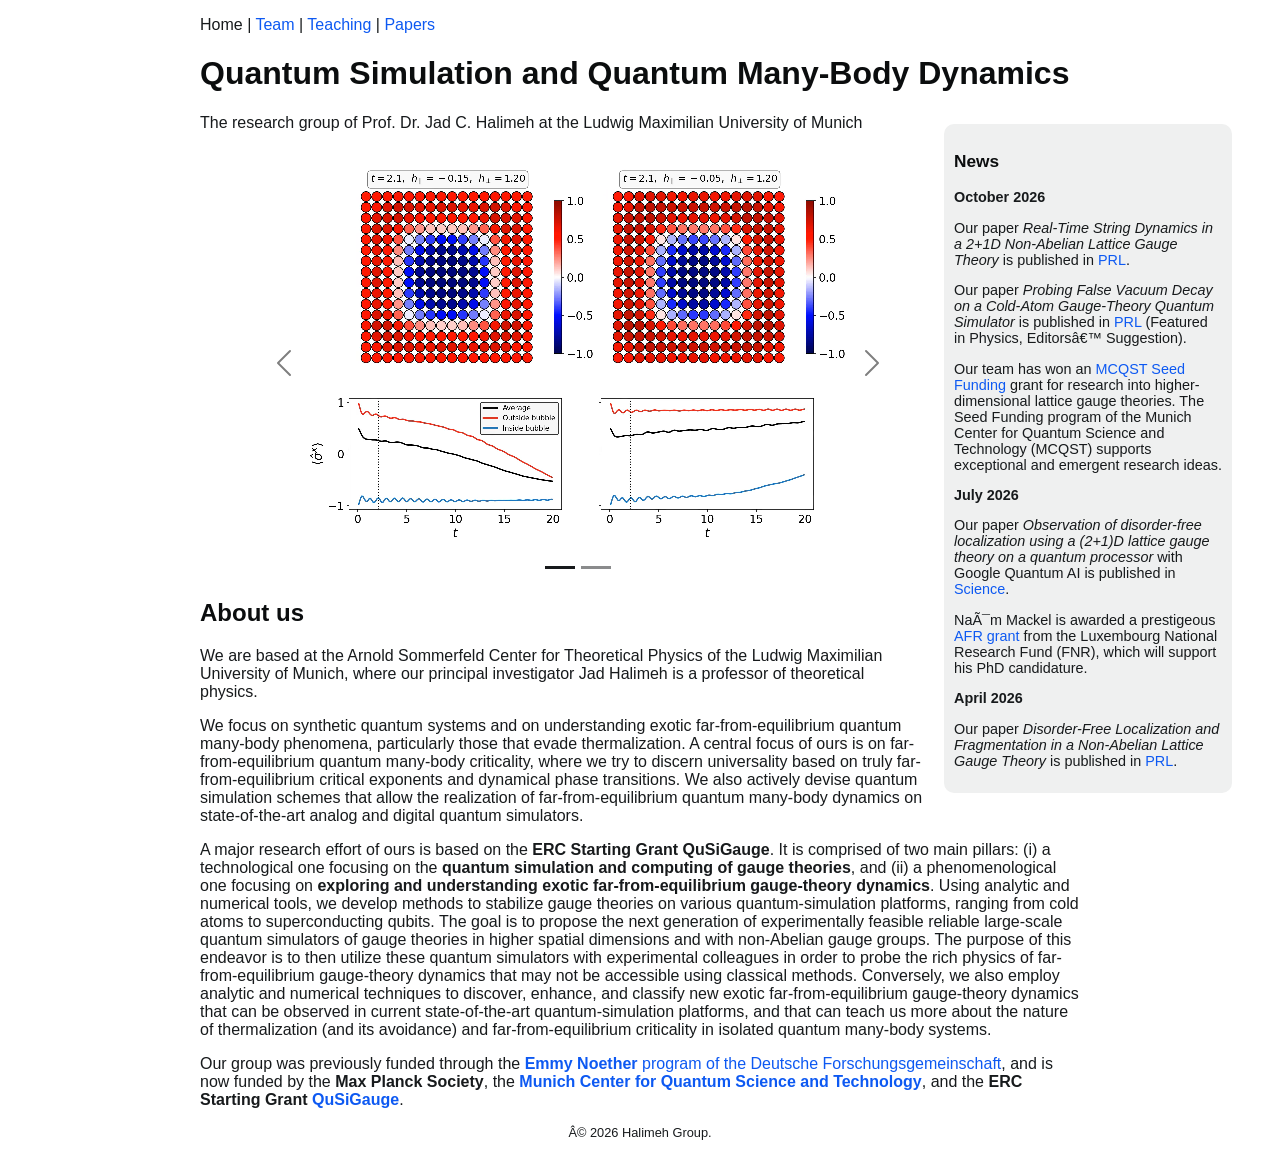
<file: index.html>
<!DOCTYPE html>
<html>
    <head>
        <title>Halimeh Group</title>
        <meta name="description" content="Website of Jad Halimeh's research group">
        <meta name="viewport" content="width=device-width, initial-scale=1">
        <link rel="stylesheet" href="carousel.css">
        <link rel="stylesheet" href="style.css">
    </head>
    <body>
        <p>
            Home
            |
            <a href="team.html">Team</a>
            |
            <a href="teaching.html">Teaching</a>
            |
            <a href="https://homepages.physik.uni-muenchen.de/~Jad.Halimeh/">Papers</a>
        </p>
        <h1>Quantum Simulation and Quantum Many-Body Dynamics</h1>
        <div class=news>
            <h3>News</h3>
            <b>October 2026</b>
            <p>Our paper <i>Real-Time String Dynamics in a 2+1D
Non-Abelian Lattice Gauge Theory</i>  is published in <a href="https://doi.org/10.1103/52gk-hh7y">PRL</a>.</p>
            <p>Our paper <i>Probing False Vacuum Decay on a Cold-Atom Gauge-Theory Quantum Simulator</i>  is published in <a href="https://doi.org/10.1103/vhnm-j9bw">PRL</a> (Featured in Physics, Editors’ Suggestion).</p>
            <p>Our team has won an <a href="https://www.mcqst.de/support/seed-funding/">MCQST Seed Funding</a> grant for research into higher-dimensional lattice gauge theories. The Seed Funding program of the Munich Center for Quantum Science and Technology (MCQST) supports exceptional and emergent research ideas.</p>
            <b>July 2026</b>
            <p>Our paper <i>Observation of disorder-free localization using a (2+1)D lattice gauge theory on a quantum processor</i>  with Google Quantum AI is published in <a href="https://doi.org/10.1126/science.adr9680">Science</a>.</p>
            <p>Naïm Mackel is awarded a prestigeous <a href="https://www.fnr.lu/funding-instruments/afr/">AFR grant</a> from the Luxembourg National Research Fund (FNR), which will support his PhD candidature.</p>
            <b>April 2026</b>
            <p>Our paper <i>Disorder-Free Localization and Fragmentation in a Non-Abelian Lattice Gauge Theory</i> is published in <a href="https://doi.org/10.1103/fhfy-dh85">PRL</a>.</p>
        </div>
        <p>The research group of Prof. Dr. Jad C. Halimeh at the Ludwig Maximilian University of Munich</p>
        <div id="media-carousel" class="carousel slide" data-bs-ride="carousel" data-bs-interval="5000">
            <div class="carousel-inner">
                <div class="carousel-item active"><video src="images/false-vacuum-bubble.webm" class="image" autoplay muted loop></video></div>
                <div class="carousel-item"><video src="images/string-dynamics.webm" class="image" autoplay muted loop></video></div>
            </div>
            <div class="carousel-indicators">
                <button type="button" data-bs-target="#media-carousel" data-bs-slide-to="0" class="active" aria-current="true" aria-label="Slide 1"></button>
                <button type="button" data-bs-target="#media-carousel" data-bs-slide-to="1" aria-label="Slide 2"></button>
            </div>
            <button class="carousel-control-prev" type="button" data-bs-target="#media-carousel" data-bs-slide="prev">
                <span class="carousel-control-prev-icon" aria-hidden="true"></span>
                <span class="visually-hidden">Previous</span>
            </button>
            <button class="carousel-control-next" type="button" data-bs-target="#media-carousel" data-bs-slide="next">
                <span class="carousel-control-next-icon" aria-hidden="true"></span>
                <span class="visually-hidden">Next</span>
            </button>
        </div>
        <h2>About us</h2>
        <p>We are based at the Arnold Sommerfeld Center for Theoretical Physics of the Ludwig Maximilian University of Munich, where our principal investigator Jad Halimeh is a professor of theoretical physics.</p>
        <p>We focus on synthetic quantum systems and on understanding exotic far-from-equilibrium quantum many-body phenomena, particularly those that evade thermalization. A central focus of ours is on far-from-equilibrium quantum many-body criticality, where we try to discern universality based on truly far-from-equilibrium critical exponents and dynamical phase transitions. We also actively devise quantum simulation schemes that allow the realization of far-from-equilibrium quantum many-body dynamics on state-of-the-art analog and digital quantum simulators.</p>
        <p>A major research effort of ours is based on the <b>ERC Starting Grant QuSiGauge</b>. It is comprised of two main pillars: (i) a technological one focusing on the <b>quantum simulation and computing of gauge theories</b>, and (ii) a phenomenological one focusing on <b>exploring and understanding exotic far-from-equilibrium gauge-theory dynamics</b>. Using analytic and numerical tools, we develop methods to stabilize gauge theories on various quantum-simulation platforms, ranging from cold atoms to superconducting qubits. The goal is to propose the next generation of experimentally feasible reliable large-scale quantum simulators of gauge theories in higher spatial dimensions and with non-Abelian gauge groups. The purpose of this endeavor is to then utilize these quantum simulators with experimental colleagues in order to probe the rich physics of far-from-equilibrium gauge-theory dynamics that may not be accessible using classical methods. Conversely, we also employ analytic and numerical techniques to discover, enhance, and classify new exotic far-from-equilibrium gauge-theory dynamics that can be observed in current state-of-the-art quantum-simulation platforms, and that can teach us more about the nature of thermalization (and its avoidance) and far-from-equilibrium criticality in isolated quantum many-body systems.</p>
        <p>Our group was previously funded through the <a href="https://gepris.dfg.de/gepris/projekt/519873523"><b>Emmy Noether</b> program of the Deutsche Forschungsgemeinschaft</a>, and is now funded by the <b>Max Planck Society</b>, the <b><a href="https://www.mcqst.de/">Munich Center for Quantum Science and Technology</a></b>, and the <b>ERC Starting Grant <a href="https://cordis.europa.eu/project/id/101165667">QuSiGauge</a></b>.</p>
        <p style="font-size:0.8em;text-align:center;">© 2026 Halimeh Group.</p>
        <script src="https://cdn.jsdelivr.net/npm/bootstrap@5.3.3/dist/js/bootstrap.bundle.min.js" integrity="sha384-YvpcrYf0tY3lHB60NNkmXc5s9fDVZLESaAA55NDzOxhy9GkcIdslK1eN7N6jIeHz" crossorigin="anonymous"></script>
    </body>
</html>
</file>
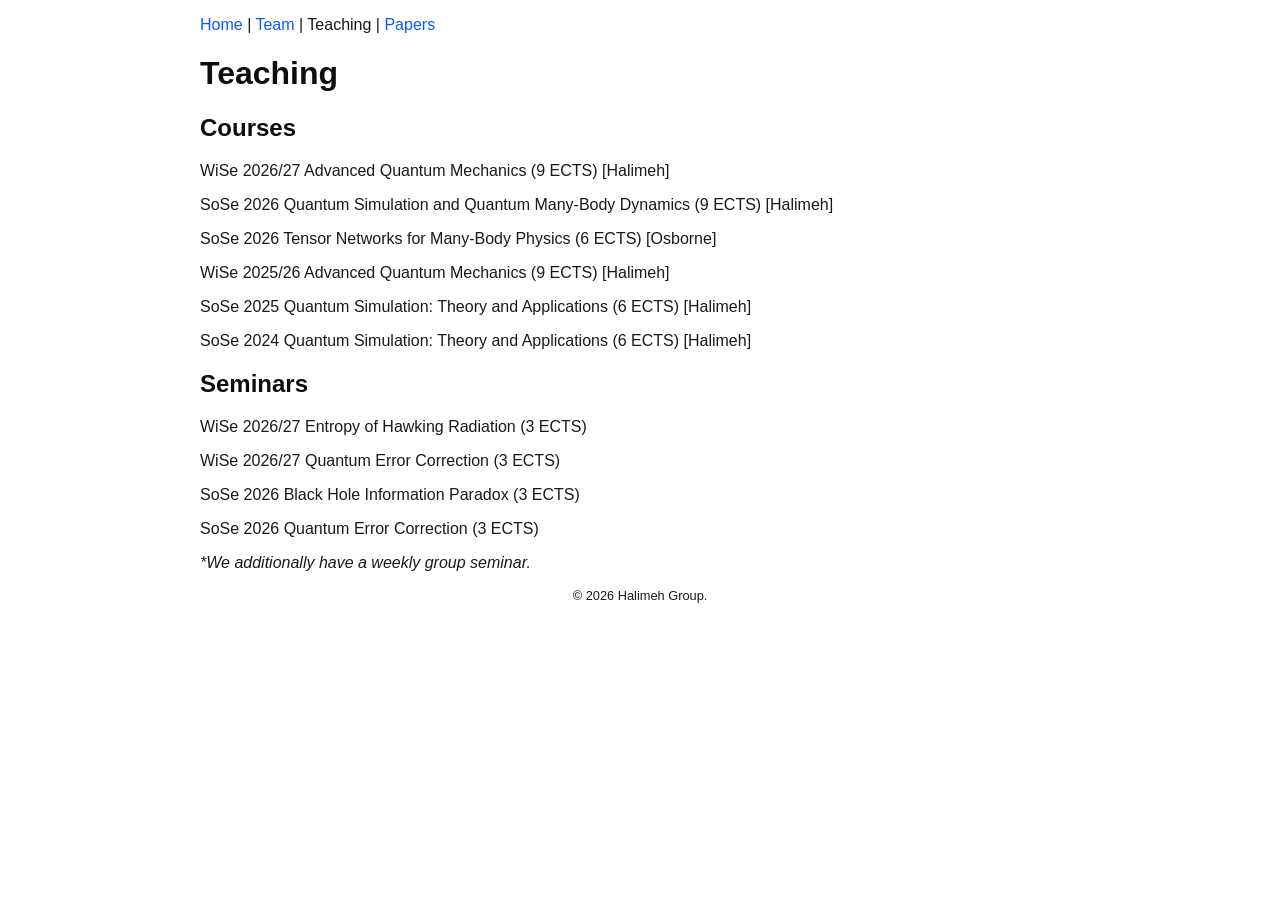
<file: teaching.html>
<!DOCTYPE html>
<html>
    <head>
        <title>Halimeh Group – Teaching</title>
        <meta name="description" content="Website of Jad Halimeh's research group">
        <meta name="viewport" content="width=device-width, initial-scale=1">
        <link rel="stylesheet" href="style.css">
    </head>
    <body>
        <p>
            <a href="/">Home</a>
            |
            <a href="team.html">Team</a>
            |
            Teaching
            |
            <a href="https://homepages.physik.uni-muenchen.de/~Jad.Halimeh/">Papers</a>
        </p>
        <h1>Teaching</h1>
        <h2>Courses</h2>
        <p>WiSe 2026/27 Advanced Quantum Mechanics (9 ECTS) [Halimeh]</p>
        <p>SoSe 2026 Quantum Simulation and Quantum Many-Body Dynamics (9 ECTS) [Halimeh]</p>
        <p>SoSe 2026 Tensor Networks for Many-Body Physics (6 ECTS) [Osborne]</p>
        <p>WiSe 2025/26 Advanced Quantum Mechanics (9 ECTS) [Halimeh]</p>
        <p>SoSe 2025 Quantum Simulation: Theory and Applications (6 ECTS) [Halimeh]</p>
        <p>SoSe 2024 Quantum Simulation: Theory and Applications (6 ECTS) [Halimeh]</p>
        <h2>Seminars</h2>
        <p>WiSe 2026/27 Entropy of Hawking Radiation (3 ECTS)</p>
        <p>WiSe 2026/27 Quantum Error Correction (3 ECTS)</p>
        <p>SoSe 2026 Black Hole Information Paradox (3 ECTS)</p>
        <p>SoSe 2026 Quantum Error Correction (3 ECTS)</p>
        <p><i>*We additionally have a weekly group seminar.</i></p>
        <p style="font-size:0.8em;text-align:center;clear:both;">© 2026 Halimeh Group.</p>
    </body>
</html>
</file>
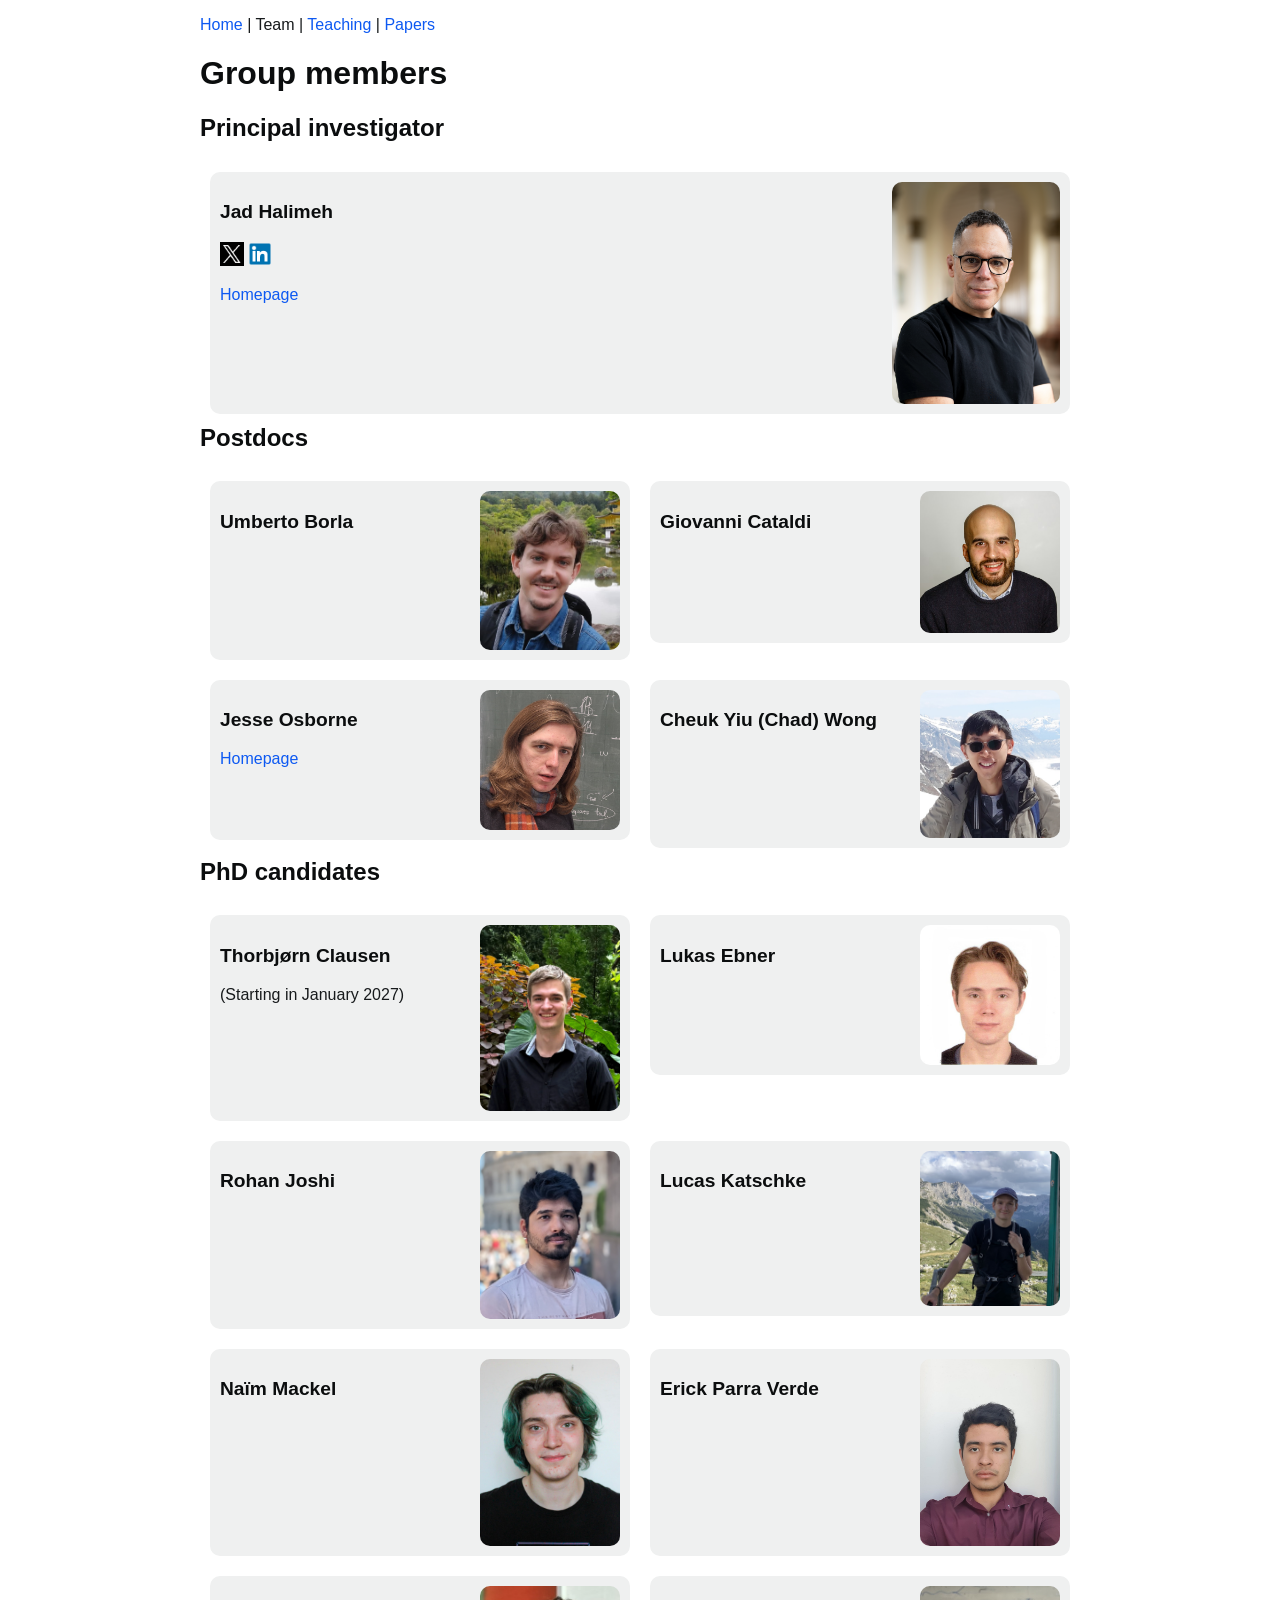
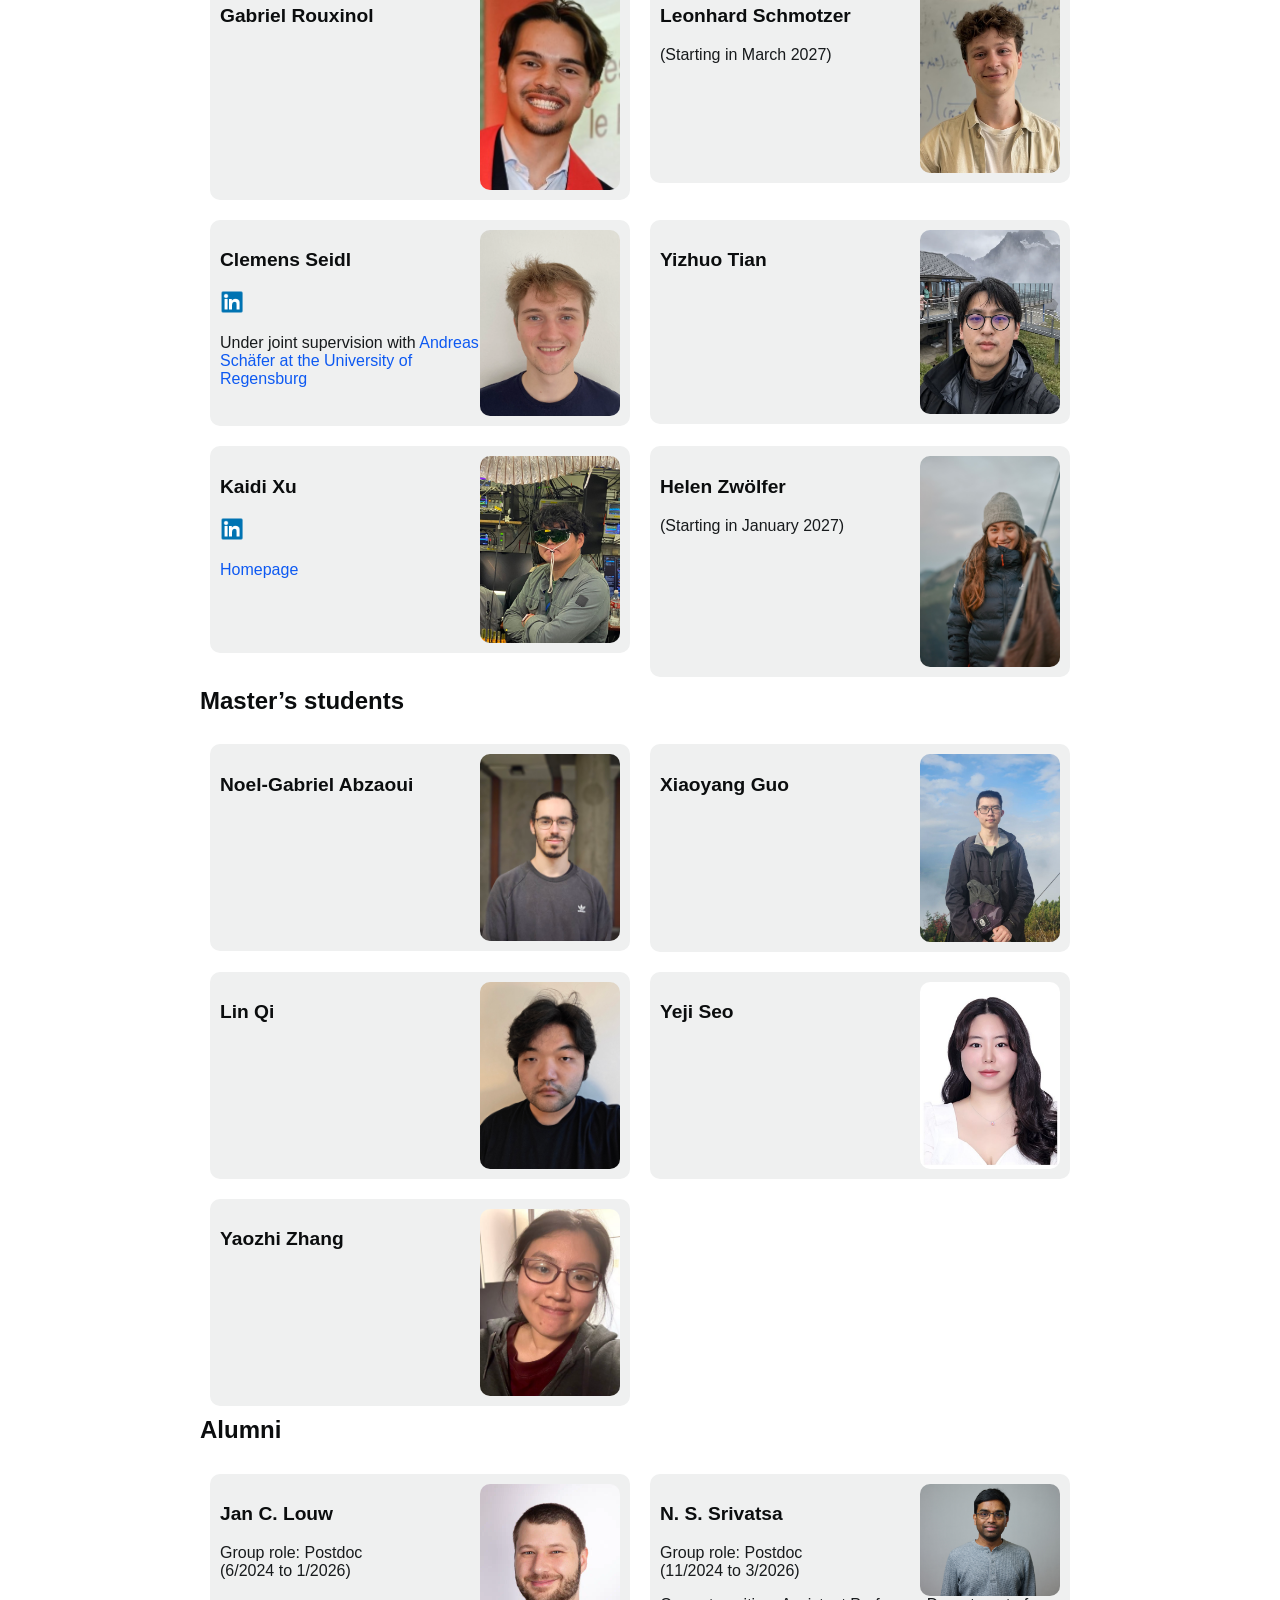
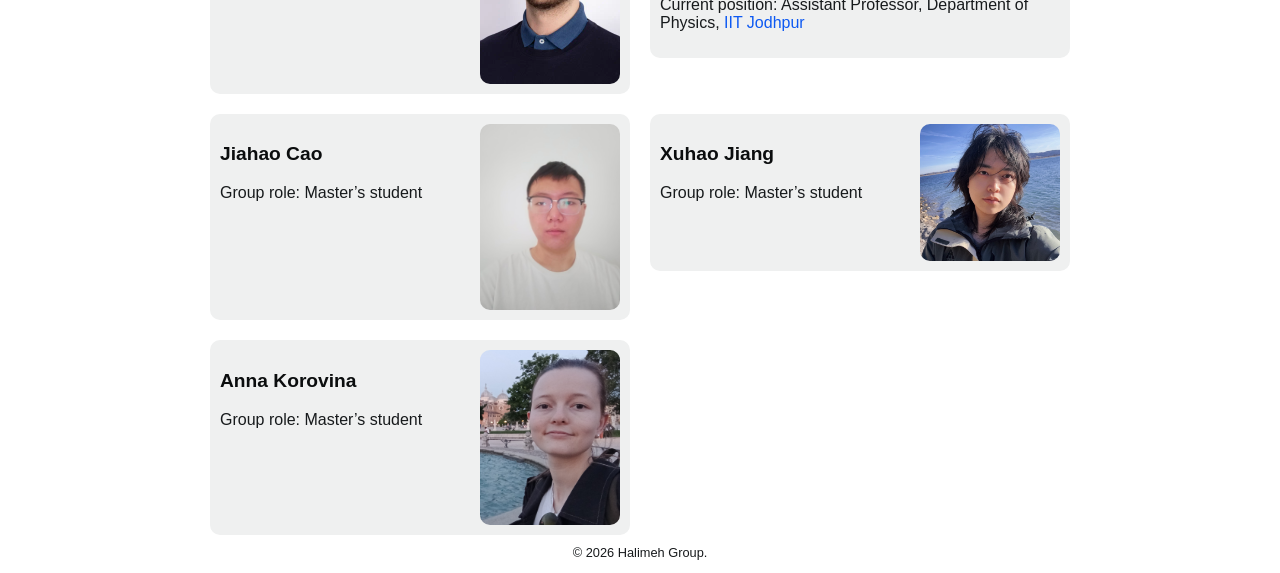
<file: team.html>
<!DOCTYPE html>
<html>
    <head>
        <title>Halimeh Group – Team</title>
        <meta name="description" content="Website of Jad Halimeh's research group">
        <meta name="viewport" content="width=device-width, initial-scale=1">
        <link rel="stylesheet" href="style.css">
    </head>
    <body>
        <p>
            <a href="/">Home</a>
            |
            Team
            |
            <a href="teaching.html">Teaching</a>
            |
            <a href="https://homepages.physik.uni-muenchen.de/~Jad.Halimeh/">Papers</a>
        </p>
        <h1>Group members</h1>
        <h2>Principal investigator</h2>
        <div class="profile-row">
            <div class="profile-entry-wide">
                <img src="portraits/jad.png" class="portrait-wide">
                <h3>Jad Halimeh</h3>
                <p><a href="https://x.com/JCHalimeh"><img class=icon src="icons/x.ico"></a> <a href="https://www.linkedin.com/in/jad-c-halimeh-478250a6/"><img class=icon src="icons/linkedin.ico"></a></p>
                <p><a href="https://homepages.physik.uni-muenchen.de/~Jad.Halimeh/">Homepage</a></p>
            </div>
        </div>
        <h2 style="clear:both;">Postdocs</h2>
        <div class="profile-row">
            <div class="profile-entry">
                <img src="portraits/umberto.jpg" class="portrait">
                <h3>Umberto Borla</h3>
            </div>
            <div class="profile-entry">
                <img src="portraits/giovanni.jpg" class="portrait">
                <h3>Giovanni Cataldi</h3>
            </div>
        </div>
        <div class="profile-row">
            <div class="profile-entry">
                <img src="portraits/jesse.jpg" class="portrait">
                <h3>Jesse Osborne</h3>
                <p><a href="https://jesseosborne.com/">Homepage</a></p>
            </div>
            <div class="profile-entry">
                <img src="portraits/chad2.jpg" class="portrait">
                <h3>Cheuk Yiu (Chad) Wong</h3>
            </div>
        </div>
        <h2 style="clear:both;">PhD candidates</h2>
        <div class="profile-row">
            <div class="profile-entry">
                <img src="portraits/thorbjorn.png" class="portrait">
                <h3>Thorbjørn Clausen</h3>
                <p>(Starting in January 2027)</p>
            </div>
            <div class="profile-entry">
                <img src="portraits/lukas.jpg" class="portrait">
                <h3>Lukas Ebner</h3>
            </div>
        </div>
        <div class="profile-row">
            <div class="profile-entry">
                <img src="portraits/rohan.jpg" class="portrait">
                <h3>Rohan Joshi</h3>
            </div>
            <div class="profile-entry">
                <img src="portraits/lucas-crop.jpg" class="portrait">
                <h3>Lucas Katschke</h3>
            </div>
        </div>
        <div class="profile-row">
            <div class="profile-entry">
                <img src="portraits/naim.jpg" class="portrait">
                <h3>Naïm Mackel</h3>
            </div>
            <div class="profile-entry">
                <img src="portraits/erick.jpg" class="portrait">
                <h3>Erick Parra Verde</h3>
            </div>
        </div>
        <div class="profile-row">
            <div class="profile-entry">
                <img src="portraits/gabriel.jpg" class="portrait">
                <h3>Gabriel Rouxinol</h3>
            </div>
            <div class="profile-entry">
                <img src="portraits/leonhard.png" class="portrait">
                <h3>Leonhard Schmotzer</h3>
                <p>(Starting in March 2027)</p>
            </div>
        </div>
        <div class="profile-row">
            <div class="profile-entry">
                <img src="portraits/clemens.webp" class="portrait">
                <h3>Clemens Seidl</h3>
                <p><a href="https://www.linkedin.com/in/clemensseidl"><img class=icon src="icons/linkedin.ico"></a></p>
                <p>Under joint supervision with <a href="https://www.uni-regensburg.de/physik/emeriti/aschaefer">Andreas Schäfer at the University of Regensburg</a></p>
            </div>
            <div class="profile-entry">
                <img src="portraits/yizhuo.webp" class="portrait">
                <h3>Yizhuo Tian</h3>
            </div>
        </div>
        <div class="profile-row">
            <div class="profile-entry">
                <img src="portraits/kaidi2.jpg" class="portrait">
                <h3>Kaidi Xu</h3>
                <p><a href="https://www.linkedin.com/in/kaidi-xu-83564523a"><img class=icon src="icons/linkedin.ico"></a></p>
                <p><a href="https://sites.google.com/view/kaidixu">Homepage</a></p>
            </div>
            <div class="profile-entry">
                <img src="portraits/helen.jpg" class="portrait">
                <h3>Helen Zwölfer</h3>
                <p>(Starting in January 2027)</p>
            </div>
        </div>
        <h2 style="clear:both;">Master’s students</h2>
        <div class="profile-row">
            <div class="profile-entry">
                <img src="portraits/noel-gabriel.jpg" class="portrait">
                <h3>Noel-Gabriel Abzaoui</h3>
            </div>
            <div class="profile-entry">
                <img src="portraits/xiaoyang2-crop.jpg" class="portrait">
                <h3>Xiaoyang Guo</h3>
            </div>
        </div>
        <div class="profile-row">
            <div class="profile-entry">
                <img src="portraits/lin.jpg" class="portrait">
                <h3>Lin Qi</h3>
            </div>
            <div class="profile-entry">
                <img src="portraits/yeji.jpg" class="portrait">
                <h3>Yeji Seo</h3>
            </div>
        </div>
        <div class="profile-row">
            <div class="profile-entry">
                <img src="portraits/yaozhi.jpg" class="portrait">
                <h3>Yaozhi Zhang</h3>
            </div>
        </div>
        <h2 style="clear:both;">Alumni</h2>
        <div class="profile-row">
            <div class="profile-entry">
                <img src="portraits/jan.png" class="portrait">
                <h3>Jan C. Louw</h3>
                <p>Group role: Postdoc<br>(6/2024 to 1/2026)</p>
            </div>
            <div class="profile-entry">
                <img src="portraits/srivatsa.jpg" class="portrait">
                <h3>N. S. Srivatsa</h3>
                <p>Group role: Postdoc<br>(11/2024 to 3/2026)</p>
                <p>Current position: Assistant Professor, Department of Physics, <a href="https://iitj.ac.in/">IIT Jodhpur</a></p>
            </div>
        </div>
        <div class="profile-row">
            <div class="profile-entry">
                <img src="portraits/jiahao.jpg" class="portrait">
                <h3>Jiahao Cao</h3>
                <p>Group role: Master’s student</p>
            </div>
            <div class="profile-entry">
                <img src="portraits/xuhao.jpg" class="portrait">
                <h3>Xuhao Jiang</h3>
                <p>Group role: Master’s student</p>
            </div>
        </div>
        <div class="profile-row">
            <div class="profile-entry">
                <img src="portraits/anna.jpg" class="portrait">
                <h3>Anna Korovina</h3>
                <p>Group role: Master’s student</p>
            </div>
        </div>
        <p style="font-size:0.8em;text-align:center;clear:both;">© 2026 Halimeh Group.</p>
    </body>
</html>
</file>
<file: style.css>
body {
    font-family: Noto Sans, Roboto, Arial, Helvetica;
    background-color: hsl(220, 5%, 10%);
    color: hsl(220, 10%, 80%);
    width: 95%;
    max-width: 55em;
    margin-left: auto;
    margin-right: auto;
}

a {
    color: hsl(200, 90%, 50%);
}

a:link, a:visited {
    text-decoration: none;
}

a:hover, a:active {
    text-decoration: underline;
}

h1, h2, h3 {
    font-weight: bold;
    color: hsl(220, 10%, 90%);
}

p {
    font-size: 1em;
}

h1 {
    font-size: 2em;
}

h2 {
    font-size: 1.5em;
}

h3 {
    font-size: 1.2em;
}

.profile-row {
    clear: both;
}

.profile-entry {
    float: left;
    width: calc(50% - 40px);
    background-color: hsl(220, 5%, 15%);
    border-radius: 10px;
    padding: 10px;
    margin: 10px
}

.profile-entry-wide {
    float: left;
    width: calc(100% - 40px);
    background-color: hsl(220, 5%, 15%);
    border-radius: 10px;
    padding: 10px;
    margin: 10px
}

.portrait {
    float: right;
    width: 35%;
    border-radius: 10px;
}

.portrait-wide {
    float: right;
    width: 20%;
    border-radius: 10px;
}

.news {
    float: right;
    width: calc(35% - 40px);
    background-color: hsl(220, 5%, 15%);
    border-radius: 10px;
    padding: 10px;
    margin: 10px;
    margin-left: 20px;
    margin-right: calc(max(360px - 40vw, 40px - 35%));
    font-size: 0.9em;
}

.image {
    max-width: 100%;
    border-radius: 10px;
}

.icon {
    height: 1.5em;
}

.carousel {
    display: flow-root;
    margin: 1em 2em;
}

.carousel-inner {
    height: min(400px, 65vw);
}

.carousel-item {
    height: 100%;
}

.carousel-item .image {
    display: block;
    height: 100%;
    width: auto;
    margin: auto;
    object-fit: contain;
}

.carousel-indicators {
    position: relative;
    margin: 0.5em 15% 0;
}

.carousel-indicators [data-bs-target] {
    background-color: hsl(220, 10%, 80%);
}

@media (prefers-color-scheme: light) {
    body {
        background-color: white;
        color: hsl(200, 10%, 10%);
    }

    a {
        color: hsl(220, 90%, 50%);
    }

    h1, h2, h3 {
        font-weight: bold;
        color: hsl(200, 10%, 5%);
    }

    .profile-entry, .profile-entry-wide, .news {
        background-color: hsl(200, 5%, 94%);
    }

    .carousel-control-prev-icon, .carousel-control-next-icon {
        filter: invert(1);
    }

    .carousel-indicators [data-bs-target] {
        background-color: hsl(200, 10%, 10%);
    }
}

@media (max-width: 767px) {
    .profile-entry, .news {
        width: calc(100% - 40px);
    }

    .news {
        font-size: 1em;
        margin-left: 10px;
        margin-right: 10px;
    }

    .portrait-wide {
        width: 35%;
    }

    .image {
        max-width: 100%;
    }
}
</file>
<file: carousel.css>
/*!
 * Carousel styles extracted from Bootstrap v5.3.3 (https://getbootstrap.com/)
 * Copyright 2011-2024 The Bootstrap Authors
 * Licensed under MIT (https://github.com/twbs/bootstrap/blob/main/LICENSE)
 */
.carousel {
  position: relative;
}

.carousel.pointer-event {
  touch-action: pan-y;
}

.carousel-inner {
  position: relative;
  width: 100%;
  overflow: hidden;
}
.carousel-inner::after {
  display: block;
  clear: both;
  content: "";
}

.carousel-item {
  position: relative;
  display: none;
  float: left;
  width: 100%;
  margin-right: -100%;
  -webkit-backface-visibility: hidden;
  backface-visibility: hidden;
  transition: transform 0.6s ease-in-out;
}
@media (prefers-reduced-motion: reduce) {
  .carousel-item {
    transition: none;
  }
}

.carousel-item.active,
.carousel-item-next,
.carousel-item-prev {
  display: block;
}

.carousel-item-next:not(.carousel-item-start),
.active.carousel-item-end {
  transform: translateX(100%);
}

.carousel-item-prev:not(.carousel-item-end),
.active.carousel-item-start {
  transform: translateX(-100%);
}

.carousel-fade .carousel-item {
  opacity: 0;
  transition-property: opacity;
  transform: none;
}
.carousel-fade .carousel-item.active,
.carousel-fade .carousel-item-next.carousel-item-start,
.carousel-fade .carousel-item-prev.carousel-item-end {
  z-index: 1;
  opacity: 1;
}
.carousel-fade .active.carousel-item-start,
.carousel-fade .active.carousel-item-end {
  z-index: 0;
  opacity: 0;
  transition: opacity 0s 0.6s;
}
@media (prefers-reduced-motion: reduce) {
  .carousel-fade .active.carousel-item-start,
  .carousel-fade .active.carousel-item-end {
    transition: none;
  }
}

.carousel-control-prev,
.carousel-control-next {
  position: absolute;
  top: 0;
  bottom: 0;
  z-index: 1;
  display: flex;
  align-items: center;
  justify-content: center;
  width: 15%;
  padding: 0;
  color: #fff;
  text-align: center;
  background: none;
  border: 0;
  opacity: 0.5;
  transition: opacity 0.15s ease;
}
@media (prefers-reduced-motion: reduce) {
  .carousel-control-prev,
  .carousel-control-next {
    transition: none;
  }
}
.carousel-control-prev:hover, .carousel-control-prev:focus,
.carousel-control-next:hover,
.carousel-control-next:focus {
  color: #fff;
  text-decoration: none;
  outline: 0;
  opacity: 0.9;
}

.carousel-control-prev {
  left: 0;
}

.carousel-control-next {
  right: 0;
}

.carousel-control-prev-icon,
.carousel-control-next-icon {
  display: inline-block;
  width: 2rem;
  height: 2rem;
  background-repeat: no-repeat;
  background-position: 50%;
  background-size: 100% 100%;
}

.carousel-control-prev-icon {
  background-image: url("data:image/svg+xml,%3csvg xmlns='http://www.w3.org/2000/svg' viewBox='0 0 16 16' fill='%23fff'%3e%3cpath d='M11.354 1.646a.5.5 0 0 1 0 .708L5.707 8l5.647 5.646a.5.5 0 0 1-.708.708l-6-6a.5.5 0 0 1 0-.708l6-6a.5.5 0 0 1 .708 0z'/%3e%3c/svg%3e") /*rtl:url("data:image/svg+xml,%3csvg xmlns='http://www.w3.org/2000/svg' viewBox='0 0 16 16' fill='%23fff'%3e%3cpath d='M4.646 1.646a.5.5 0 0 1 .708 0l6 6a.5.5 0 0 1 0 .708l-6 6a.5.5 0 0 1-.708-.708L10.293 8 4.646 2.354a.5.5 0 0 1 0-.708z'/%3e%3c/svg%3e")*/;
}

.carousel-control-next-icon {
  background-image: url("data:image/svg+xml,%3csvg xmlns='http://www.w3.org/2000/svg' viewBox='0 0 16 16' fill='%23fff'%3e%3cpath d='M4.646 1.646a.5.5 0 0 1 .708 0l6 6a.5.5 0 0 1 0 .708l-6 6a.5.5 0 0 1-.708-.708L10.293 8 4.646 2.354a.5.5 0 0 1 0-.708z'/%3e%3c/svg%3e") /*rtl:url("data:image/svg+xml,%3csvg xmlns='http://www.w3.org/2000/svg' viewBox='0 0 16 16' fill='%23fff'%3e%3cpath d='M11.354 1.646a.5.5 0 0 1 0 .708L5.707 8l5.647 5.646a.5.5 0 0 1-.708.708l-6-6a.5.5 0 0 1 0-.708l6-6a.5.5 0 0 1 .708 0z'/%3e%3c/svg%3e")*/;
}

.carousel-indicators {
  position: absolute;
  right: 0;
  bottom: 0;
  left: 0;
  z-index: 2;
  display: flex;
  justify-content: center;
  padding: 0;
  margin-right: 15%;
  margin-bottom: 1rem;
  margin-left: 15%;
}
.carousel-indicators [data-bs-target] {
  box-sizing: content-box;
  flex: 0 1 auto;
  width: 30px;
  height: 3px;
  padding: 0;
  margin-right: 3px;
  margin-left: 3px;
  text-indent: -999px;
  cursor: pointer;
  background-color: #fff;
  background-clip: padding-box;
  border: 0;
  border-top: 10px solid transparent;
  border-bottom: 10px solid transparent;
  opacity: 0.5;
  transition: opacity 0.6s ease;
}
@media (prefers-reduced-motion: reduce) {
  .carousel-indicators [data-bs-target] {
    transition: none;
  }
}
.carousel-indicators .active {
  opacity: 1;
}

.visually-hidden,
.visually-hidden-focusable:not(:focus):not(:focus-within) {
  width: 1px !important;
  height: 1px !important;
  padding: 0 !important;
  margin: -1px !important;
  overflow: hidden !important;
  clip: rect(0, 0, 0, 0) !important;
  white-space: nowrap !important;
  border: 0 !important;
}
.visually-hidden:not(caption),
.visually-hidden-focusable:not(:focus):not(:focus-within):not(caption) {
  position: absolute !important;
}
</file>
